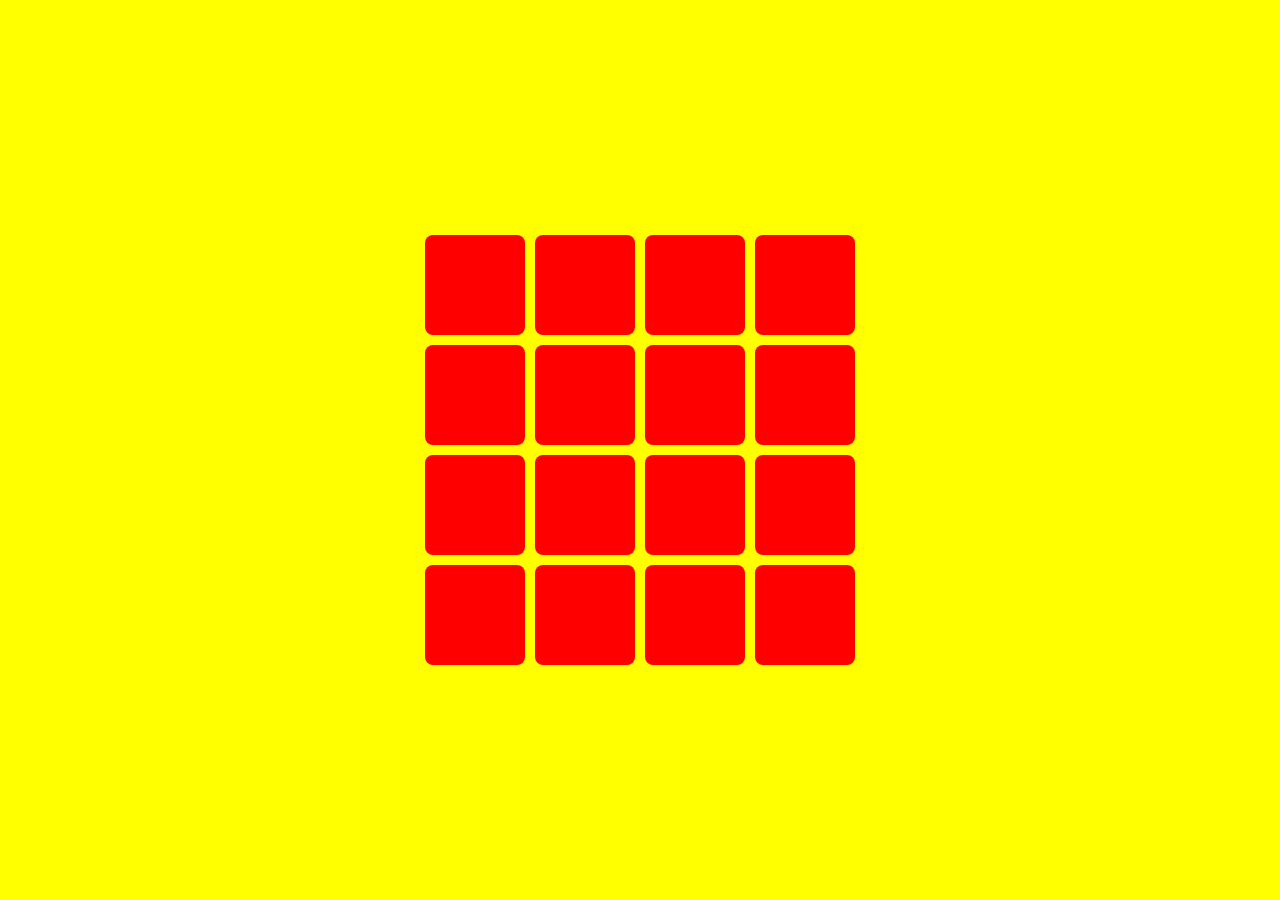
<file: index.html>
<!DOCTYPE html>
<html lang="en">
<head>
  <meta charset="UTF-8">
  <meta name="viewport" content="width=device-width, initial-scale=1.0">
  <title>Card Memory Game</title>
  <link rel="stylesheet" href="style.css">
</head>
<body>
  <div class="game-container">
    <div class="game-board" id="game-board">
    
    </div>
  </div>

  <script src="index.js"></script>
</body>
</html>
</file>
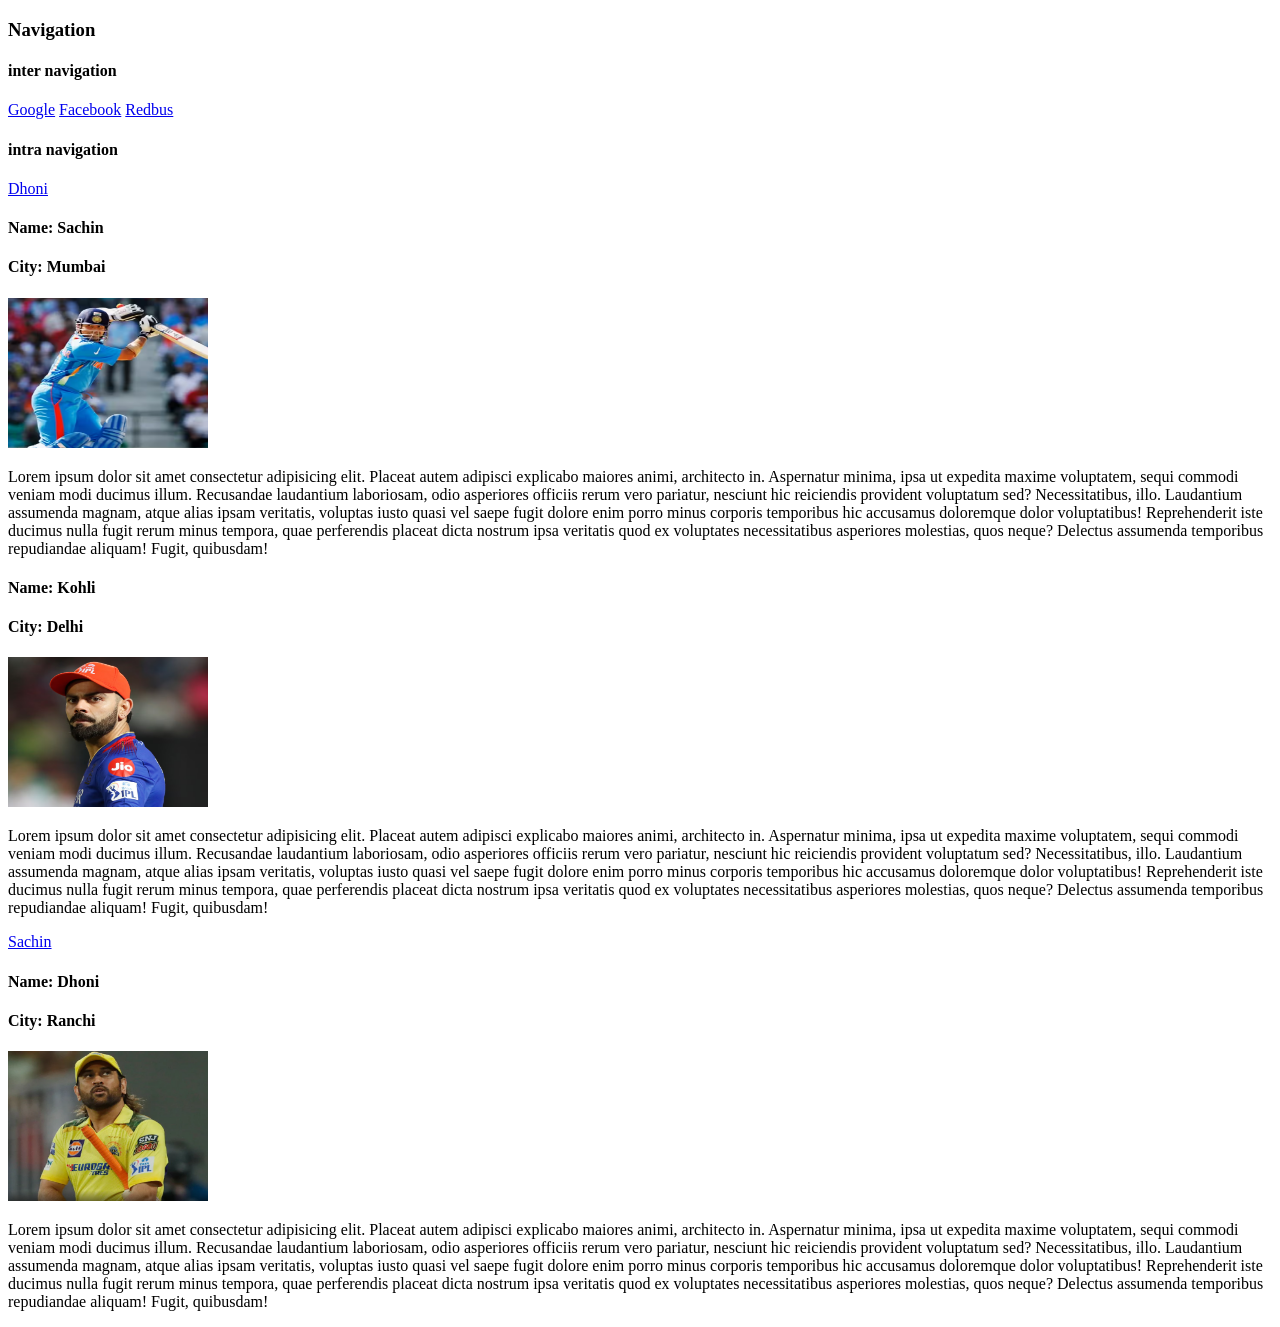
<file: links.html>
<!DOCTYPE html>
<html lang="en">
<head>
  <title>Document</title>
</head>
<body>
  <h3>Navigation</h3>
  <h4>inter navigation</h4>
  <a href="https://www.google.co.in/">Google</a>
  <a href="https://www.facebook.com/">Facebook</a>
  <a href="https://www.redbus.in/">Redbus</a>


  <h4>intra navigation</h4>
  <div id="sachin">
    <a href="#dhoni">Dhoni</a>
    <h4>Name: Sachin</h4>
    <h4>City: Mumbai</h4>
    <img src="./images/sachin.PNG" width="200px" height="150px" alt="">
    <p>Lorem ipsum dolor sit amet consectetur adipisicing elit. Placeat autem adipisci explicabo maiores animi, architecto in. Aspernatur minima, ipsa ut expedita maxime voluptatem, sequi commodi veniam modi ducimus illum. Recusandae laudantium laboriosam, odio asperiores officiis rerum vero pariatur, nesciunt hic reiciendis provident voluptatum sed? Necessitatibus, illo. Laudantium assumenda magnam, atque alias ipsam veritatis, voluptas iusto quasi vel saepe fugit dolore enim porro minus corporis temporibus hic accusamus doloremque dolor voluptatibus! Reprehenderit iste ducimus nulla fugit rerum minus tempora, quae perferendis placeat dicta nostrum ipsa veritatis quod ex voluptates necessitatibus asperiores molestias, quos neque? Delectus assumenda temporibus repudiandae aliquam! Fugit, quibusdam!</p>
  </div>
  <div>
    <h4>Name: Kohli</h4>
    <h4>City: Delhi</h4>
    <img src="./images/kohli.PNG" width="200px" height="150px" alt="kohli image" title="kohli">
    
    <p>Lorem ipsum dolor sit amet consectetur adipisicing elit. Placeat autem adipisci explicabo maiores animi, architecto in. Aspernatur minima, ipsa ut expedita maxime voluptatem, sequi commodi veniam modi ducimus illum. Recusandae laudantium laboriosam, odio asperiores officiis rerum vero pariatur, nesciunt hic reiciendis provident voluptatum sed? Necessitatibus, illo. Laudantium assumenda magnam, atque alias ipsam veritatis, voluptas iusto quasi vel saepe fugit dolore enim porro minus corporis temporibus hic accusamus doloremque dolor voluptatibus! Reprehenderit iste ducimus nulla fugit rerum minus tempora, quae perferendis placeat dicta nostrum ipsa veritatis quod ex voluptates necessitatibus asperiores molestias, quos neque? Delectus assumenda temporibus repudiandae aliquam! Fugit, quibusdam!</p>
  </div>
  <div id="dhoni">
    <a href="#sachin">Sachin</a>
    <h4>Name: Dhoni</h4>
    <h4>City: Ranchi</h4>
    <img src="./images/dhoni.PNG" width="200px" height="150px" alt="">
    
    <p>Lorem ipsum dolor sit amet consectetur adipisicing elit. Placeat autem adipisci explicabo maiores animi, architecto in. Aspernatur minima, ipsa ut expedita maxime voluptatem, sequi commodi veniam modi ducimus illum. Recusandae laudantium laboriosam, odio asperiores officiis rerum vero pariatur, nesciunt hic reiciendis provident voluptatum sed? Necessitatibus, illo. Laudantium assumenda magnam, atque alias ipsam veritatis, voluptas iusto quasi vel saepe fugit dolore enim porro minus corporis temporibus hic accusamus doloremque dolor voluptatibus! Reprehenderit iste ducimus nulla fugit rerum minus tempora, quae perferendis placeat dicta nostrum ipsa veritatis quod ex voluptates necessitatibus asperiores molestias, quos neque? Delectus assumenda temporibus repudiandae aliquam! Fugit, quibusdam!</p>
  </div>
  
</body>
</html>
</file>
<file: style.css>
* {
    margin: 0;
    padding: 0;
    box-sizing: border-box;
  }
  
  body {
    font-family: Arial, sans-serif;
    display: flex;
    justify-content: center;
    align-items: center;
    height: 100vh;
    background-color: yellow;
  }
  
  .game-container {
    display: flex;
    justify-content: center;
    align-items: center;
    flex-direction: column;
  }
  
  .game-board {
    display: grid;
    grid-template-columns: repeat(4, 100px);
    grid-gap: 10px;
  }
  
  .card {
    width: 100px;
    height: 100px;
    border-radius: 8px;
    background-color: red;
    display: flex;
    justify-content: center;
    align-items: center;
    font-size: 2rem;
    color: white;
    cursor: pointer;
    transform: scale(1);
    transition: transform 0.2s;
  }
  
  .card.flipped {
    transform: scale(1.1);
    background-color:cadetblue;
  }
  
  .card.matched {
    background-color: rebeccapurple;
  }
  
  .card:active {
    transform: scale(0.95);
  }
  
  h1 {
    margin-bottom: 20px;
    font-size: 2rem;
  }
  
  @media screen and (min-width:768px) and (max-width:1024px){
    
    body{
      background-color: aqua;
    }
    .card{
      background-color: black;
    }
    .card.flipped{
      background-color: lightcoral;
    }
  }

  @media screen and (min-width:320px) and (max-width:766px){
    
    body{
      background-color: pink;
    }
    .card{
      background-color: orange;
    }
    .card.flipped{
      background-color: greenyellow;
    }
  }
</file>
